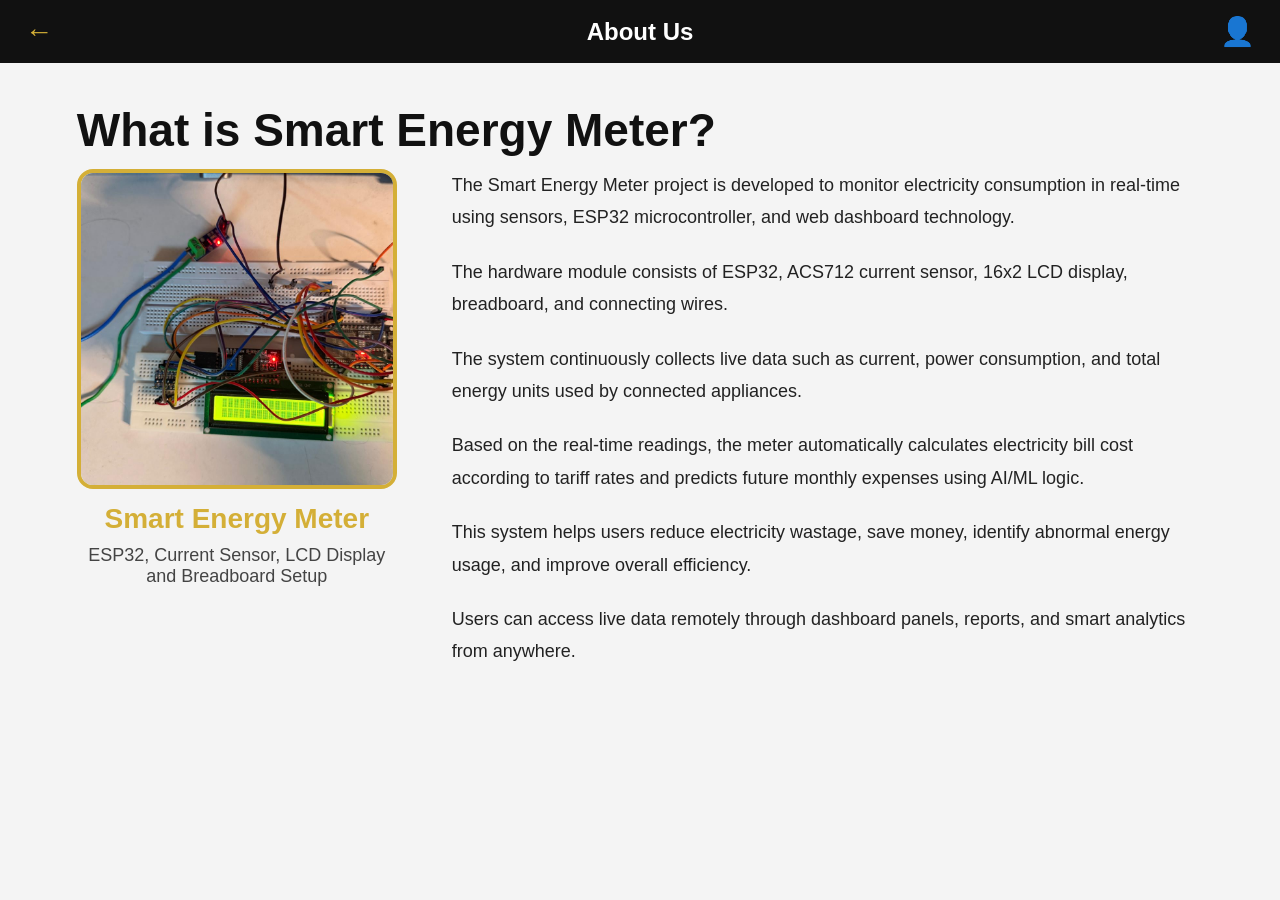
<file: frontend/pages/about.html>
<!DOCTYPE html>
<html>
<head>
  <title>About Us</title>
  <link rel="stylesheet" href="../css/styles.css">
</head>

<body>

<header class="topbar">
  <div class="left">
    <span class="back-btn" onclick="goBack()">←</span>
  </div>

  <div class="center">
    <h1>About Us</h1>
  </div>

  <div class="right">
    <span class="profile-icon">👤</span>
  </div>
</header>

<section class="about-page">

  <div class="about-banner">
    <h2>What is Smart Energy Meter?</h2>
  </div>

  <div class="about-layout">

    <div class="about-left">
      <img src="../images/hardware.jpg" alt="Smart Energy Meter Hardware Module">

      
      
      <h4>Smart Energy Meter</h4>
      <p>ESP32, Current Sensor, LCD Display and Breadboard Setup</p>
    </div>

    <div class="about-right">

      <p>
        The Smart Energy Meter project is developed to monitor electricity
        consumption in real-time using sensors, ESP32 microcontroller,
        and web dashboard technology.
      </p>

      <p>
        The hardware module consists of ESP32, ACS712 current sensor,
        16x2 LCD display, breadboard, and connecting wires.
      </p>

      <p>
        The system continuously collects live data such as current,
        power consumption, and total energy units used by connected appliances.
      </p>

      <p>
        Based on the real-time readings, the meter automatically calculates
        electricity bill cost according to tariff rates and predicts future
        monthly expenses using AI/ML logic.
      </p>

      <p>
        This system helps users reduce electricity wastage, save money,
        identify abnormal energy usage, and improve overall efficiency.
      </p>

      <p>
        Users can access live data remotely through dashboard panels,
        reports, and smart analytics from anywhere.
      </p>

    </div>

  </div>

</section>

<script src="../js/main.js"></script>
</body>
</html>
</file>
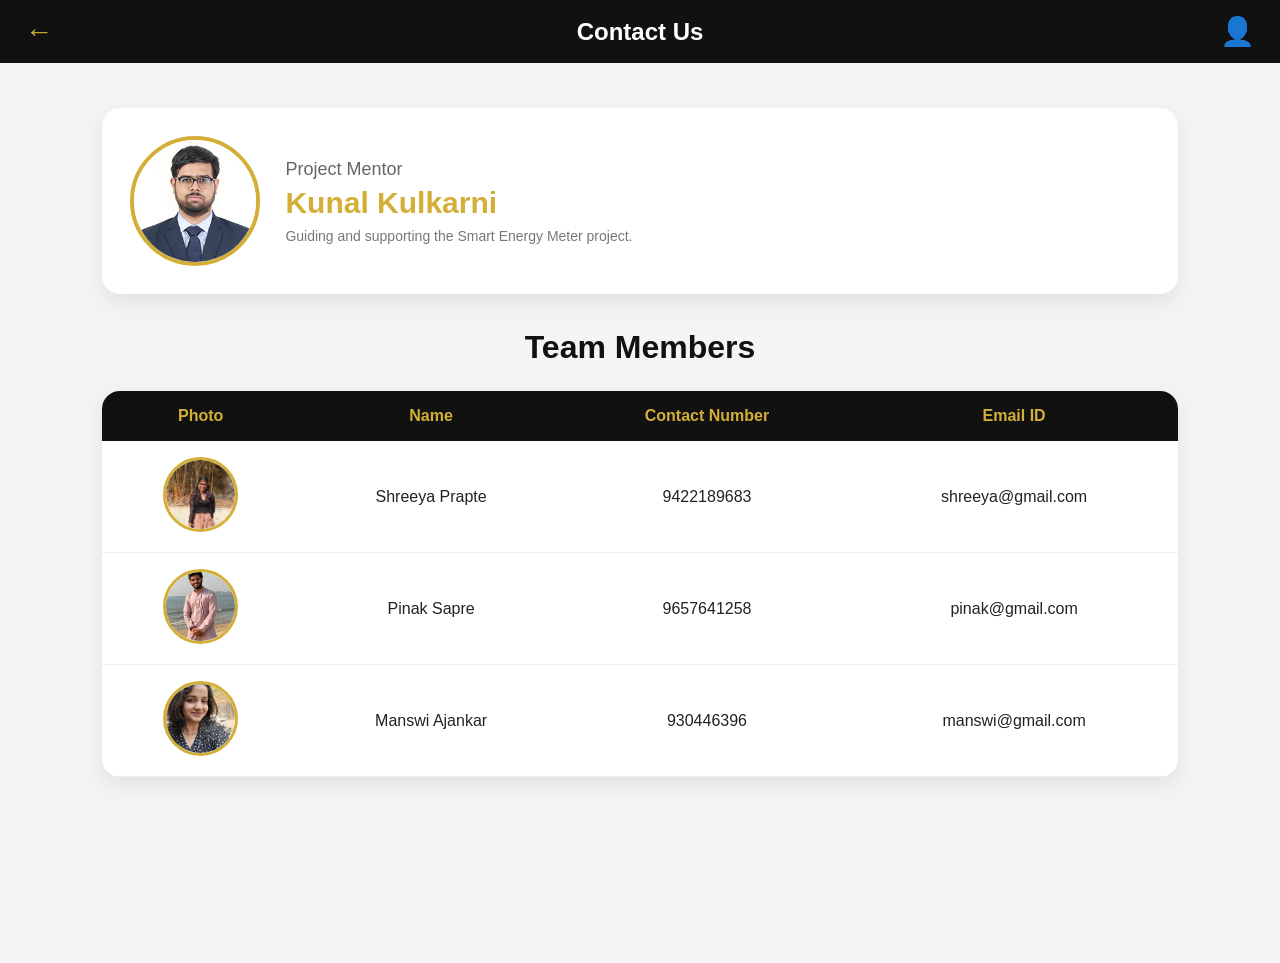
<file: frontend/pages/contact.html>
<!DOCTYPE html>
<html>
<head>
  <title>Contact Us</title>
  <link rel="stylesheet" href="../css/styles.css">
</head>

<body>

<header class="topbar">
  <div class="left">
    <span class="back-btn" onclick="goBack()">←</span>
  </div>

  <div class="center">
    <h1>Contact Us</h1>
  </div>

  <div class="right">
    <span class="profile-icon" onclick="toggleMenu()">👤</span>
  </div>
</header>

<section class="contact-page">

  <div class="mentor-card">
    <img src="../images/guide.jpg" alt="Mentor Photo" class="editable-photo" onclick="changeContactPhoto(this)">
    <div>
      <h2>Project Mentor</h2>
      <h3>Kunal Kulkarni</h3>
      <p>Guiding and supporting the Smart Energy Meter project.</p>
    </div>
  </div>

  <h2 class="section-title">Team Members</h2>

  <table class="team-table">
    <tr>
      <th>Photo</th>
      <th>Name</th>
      <th>Contact Number</th>
      <th>Email ID</th>
    </tr>

    <tr>
      <td>
        <img src="../images/shreeya.jpg" alt="Shreeya Prapte" class="editable-photo" onclick="changeContactPhoto(this)">
      </td>
      <td>Shreeya Prapte</td>
      <td>9422189683</td>
      <td>shreeya@gmail.com</td>
    </tr>

    <tr>
      <td>
        <img src="../images/pinak.jpg" alt="Pinak Sapre" class="editable-photo" onclick="changeContactPhoto(this)">
      </td>
      <td>Pinak Sapre</td>
      <td>9657641258</td>
      <td>pinak@gmail.com</td>
    </tr>

    <tr>
      <td>
        <img src="../images/manswi.jpg" alt="Manswi Ajankar" class="editable-photo" onclick="changeContactPhoto(this)">
      </td>
      <td>Manswi Ajankar</td>
      <td>930446396</td>
      <td>manswi@gmail.com</td>
    </tr>
  </table>

</section>

<script src="../js/main.js"></script>
</body>
</html>
</file>
<file: frontend/css/styles.css>
* {
  margin: 0;
  padding: 0;
  box-sizing: border-box;
}

body {
  font-family: 'Segoe UI', sans-serif;
  background: #f4f4f4;
  color: #222;
  font-size: 16px;
}

/* HEADER */
.topbar {
  display: flex;
  align-items: center;
  justify-content: space-between;
  background: #111;
  color: white;
  padding: 15px 25px;
  position: sticky;
  top: 0;
  z-index: 999;
}

.left,
.right {
  width: 70px;
}

.right {
  text-align: right;
}

.center {
  flex: 1;
  text-align: center;
}

.center h1 {
  font-size: 24px;
  font-weight: 700;
}

.back-btn,
.profile-icon {
  font-size: 28px;
  cursor: pointer;
  color: #d4af37;
}

/* HERO */
.hero {
  background: linear-gradient(135deg, #111, #333);
  color: white;
  text-align: center;
  padding: 80px 20px;
}

.hero h2 {
  font-size: 40px;
  margin-bottom: 15px;
}

.hero p {
  font-size: 18px;
  max-width: 700px;
  margin: auto;
  line-height: 1.6;
}

/* BUTTONS */
.cta-buttons {
  margin-top: 30px;
}

.btn {
  display: inline-block;
  padding: 12px 24px;
  margin: 10px;
  border-radius: 30px;
  text-decoration: none;
  font-weight: bold;
  transition: 0.3s;
}

.primary {
  background: #d4af37;
  color: #111;
}

.secondary {
  border: 2px solid #d4af37;
  color: #d4af37;
}

.btn:hover {
  transform: translateY(-3px);
}

/* FEATURES */
.features {
  padding: 60px 30px;
  text-align: center;
  background: white;
}

.features h2 {
  font-size: 32px;
  margin-bottom: 30px;
}

.grid {
  display: grid;
  grid-template-columns: repeat(auto-fit, minmax(230px, 1fr));
  gap: 25px;
}

.card {
  background: #fff;
  border-radius: 18px;
  padding: 28px;
  box-shadow: 0 8px 18px rgba(0,0,0,0.08);
  transition: 0.3s;
}

.card:hover {
  transform: translateY(-8px);
}

.card h3 {
  color: #111;
  margin-bottom: 12px;
}

/* STATS */
.stats {
  display: flex;
  justify-content: space-around;
  background: #111;
  color: white;
  padding: 45px 20px;
}

.stat-box {
  text-align: center;
}

.stat-box h2 {
  font-size: 34px;
  color: #d4af37;
}

/* FOOTER */
footer {
  background: #222;
  color: white;
  text-align: center;
  padding: 18px;
}

/* SIDEBAR OVERLAY */
.sidebar-overlay {
  display: none;
  position: fixed;
  inset: 0;
  background: rgba(0,0,0,0.45);
  z-index: 998;
}

.sidebar-overlay.active {
  display: block;
}

/* SIDEBAR */
.sidebar {
  position: fixed;
  top: 0;
  right: -390px;
  width: 360px;
  max-width: 90%;
  height: 100%;
  background: white;
  z-index: 999;
  transition: 0.3s ease;
  overflow-y: auto;
  box-shadow: -10px 0 25px rgba(0,0,0,0.25);
}

.sidebar.active {
  right: 0;
}

.sidebar-top {
  background: linear-gradient(135deg, #111, #2f2f2f);
  color: white;
  padding: 25px;
  position: relative;
}

.close-btn {
  position: absolute;
  top: 12px;
  right: 15px;
  background: none;
  border: none;
  color: white;
  font-size: 34px;
  cursor: pointer;
}

.user-box {
  display: flex;
  align-items: center;
  gap: 15px;
  margin-top: 20px;
}

.avatar img {
  width: 75px;
  height: 75px;
  border-radius: 50%;
  border: 3px solid #d4af37;
  object-fit: cover;
}

.user-details h3 {
  font-size: 22px;
  margin-bottom: 6px;
}

.user-details p {
  font-size: 14px;
  color: #ddd;
  margin: 4px 0;
}

.upload-label {
  display: inline-block;
  margin-top: 18px;
  background: #d4af37;
  color: #111;
  padding: 8px 15px;
  border-radius: 25px;
  cursor: pointer;
  font-weight: bold;
}

.upload-label input {
  display: none;
}

.menu-section {
  padding: 22px;
  border-bottom: 1px solid #eee;
}

.menu-section h4 {
  font-size: 18px;
  margin-bottom: 12px;
}

.menu-section a,
.menu-section button {
  display: flex;
  justify-content: space-between;
  width: 100%;
  padding: 14px 0;
  background: none;
  border: none;
  text-decoration: none;
  color: #222;
  font-size: 16px;
  cursor: pointer;
}

.menu-section a:hover,
.menu-section button:hover {
  color: #d4af37;
}

.menu-section span {
  font-size: 24px;
}

/* LANGUAGE */
.language-row {
  display: flex;
  justify-content: space-between;
  align-items: center;
}

.language-row select {
  padding: 7px;
  border-radius: 6px;
}

/* MODAL */
.modal {
  display: none;
  position: fixed;
  inset: 0;
  background: rgba(0,0,0,0.55);
  z-index: 1200;
}

.modal-content {
  background: white;
  width: 360px;
  max-width: 90%;
  margin: 90px auto;
  padding: 25px;
  border-radius: 18px;
  position: relative;
}

.modal-content h2 {
  margin-bottom: 18px;
}

.modal-content input {
  width: 100%;
  padding: 11px;
  margin: 8px 0;
  border-radius: 8px;
  border: 1px solid #ccc;
}

.modal-close {
  position: absolute;
  top: 10px;
  right: 14px;
  background: none;
  border: none;
  font-size: 28px;
  cursor: pointer;
}

.save-btn {
  width: 100%;
  background: #111;
  color: white;
  border: none;
  padding: 12px;
  border-radius: 8px;
  margin-top: 10px;
  cursor: pointer;
}

.save-btn:hover {
  background: #d4af37;
  color: #111;
}

/* CONTACT PAGE */
.contact-page {
  padding: 45px 8%;
  background: #f4f4f4;
  min-height: 100vh;
}

.mentor-card {
  display: flex;
  align-items: center;
  gap: 25px;
  background: white;
  padding: 28px;
  border-radius: 18px;
  box-shadow: 0 8px 22px rgba(0,0,0,0.08);
  margin-bottom: 35px;
}

.mentor-card img {
  width: 130px;
  height: 130px;
  border-radius: 50%;
  object-fit: cover;
  border: 4px solid #d4af37;
}

.mentor-card h2 {
  color: #666;
  font-size: 18px;
  font-weight: 500;
  margin-bottom: 6px;
}

.mentor-card h3 {
  color: #d4af37;
  font-size: 30px;
  font-weight: 700;
  margin-bottom: 8px;
}

.mentor-card p {
  font-size: 14px;
  color: #777;
}

.section-title {
  text-align: center;
  font-size: 32px;
  margin-bottom: 25px;
  color: #111;
}

.team-table {
  width: 100%;
  border-collapse: collapse;
  background: white;
  border-radius: 18px;
  overflow: hidden;
  box-shadow: 0 8px 22px rgba(0,0,0,0.08);
}

.team-table th {
  background: #111;
  color: #d4af37;
  padding: 16px;
  font-size: 16px;
}

.team-table td {
  padding: 16px;
  text-align: center;
  border-bottom: 1px solid #eee;
}

.team-table img {
  width: 75px;
  height: 75px;
  border-radius: 50%;
  object-fit: cover;
  border: 3px solid #d4af37;
}

.team-table tr:hover {
  background: #faf7ef;
}

/* MOBILE */
@media (max-width: 700px) {
  .center h1 {
    font-size: 17px;
  }

  .hero h2 {
    font-size: 28px;
  }

  .stats {
    flex-direction: column;
    gap: 20px;
  }

  .mentor-card {
    flex-direction: column;
    text-align: center;
  }

  .team-table {
    font-size: 14px;
  }

  .team-table img {
    width: 55px;
    height: 55px;
  }
}
.about-page {
  padding: 40px 6%;
}

.about-banner h2 {
  font-size: 46px;
  color: #111;
  margin-bottom: 12px;
}

.about-banner p {
  font-size: 20px;
  color: #555;
  margin-bottom: 45px;   /* one down space */
}

.about-layout {
  display: flex;
  gap: 55px;
  align-items: flex-start;
}

.about-left {
  width: 320px;
  text-align: center;
}

.about-left img {
  width: 100%;
  height: 320px;
  object-fit: cover;
  border-radius: 16px;
  border: 4px solid #d4af37;
}

.about-left h3 {
  margin-top: 18px;
  font-size: 34px;
  color: #111;
}

.about-left h4 {
  font-size: 28px;
  color: #d4af37;
  margin-top: 10px;
}

.about-left p {
  margin-top: 10px;
  font-size: 18px;
  color: #444;
}

.about-right {
  flex: 2;
}

.about-right p {
  font-size: 18px;
  line-height: 1.8;
  margin-bottom: 22px;
  color: #222;
}

@media (max-width: 900px) {
  .about-layout {
    flex-direction: column;
  }

  .about-left {
    width: 100%;
  }

  .about-right p {
    font-size: 14px;
  }

  .about-banner h2 {
    font-size: 34px;
  }
}
/* DASHBOARD PAGE */
.dashboard-page {
  padding: 45px 6%;
  background: #f4f4f4;
  min-height: 100vh;
}

.dashboard-hero {
  background: linear-gradient(135deg, #111, #2f2f2f);
  color: white;
  padding: 35px;
  border-radius: 22px;
  margin-bottom: 35px;
  box-shadow: 0 10px 25px rgba(0,0,0,0.15);
}

.dashboard-hero h2 {
  font-size: 36px;
  color: #d4af37;
  margin-bottom: 10px;
}

.dashboard-hero p {
  font-size: 18px;
  color: #ddd;
}

.dashboard-grid {
  display: grid;
  grid-template-columns: repeat(auto-fit, minmax(230px, 1fr));
  gap: 25px;
}

.dash-card {
  background: white;
  border-radius: 20px;
  padding: 28px;
  box-shadow: 0 8px 22px rgba(0,0,0,0.08);
  transition: 0.3s;
  border-left: 5px solid #d4af37;
}

.dash-card:hover {
  transform: translateY(-6px);
}

.dash-icon {
  font-size: 32px;
  margin-bottom: 12px;
}

.dash-card h3 {
  font-size: 22px;
  color: #111;
  margin-bottom: 8px;
}

.dash-card p {
  font-size: 32px;
  font-weight: 700;
  color: #d4af37;
  margin-bottom: 8px;
}

.dash-card span {
  color: #666;
  font-size: 14px;
}

.highlight {
  background: linear-gradient(135deg, #111, #333);
  color: white;
}

.highlight h3,
.highlight span {
  color: white;
}

.dashboard-lower {
  display: grid;
  grid-template-columns: 1.2fr 1fr;
  gap: 25px;
  margin-top: 35px;
}

.usage-card,
.tips-card {
  background: white;
  padding: 28px;
  border-radius: 20px;
  box-shadow: 0 8px 22px rgba(0,0,0,0.08);
}

.usage-card h3,
.tips-card h3 {
  font-size: 24px;
  margin-bottom: 18px;
  color: #111;
}

.usage-bar {
  width: 100%;
  height: 18px;
  background: #eee;
  border-radius: 30px;
  overflow: hidden;
  margin-bottom: 15px;
}

.usage-fill {
  width: 45%;
  height: 100%;
  background: #d4af37;
  border-radius: 30px;
}

.tips-card ul {
  padding-left: 20px;
}

.tips-card li {
  margin-bottom: 12px;
  line-height: 1.5;
}

@media (max-width: 800px) {
  .dashboard-lower {
    grid-template-columns: 1fr;
  }

  .dashboard-hero h2 {
    font-size: 28px;
  }

  .dash-card p {
    font-size: 26px;
  }
}
.graph-card {
  background: white;
  margin-top: 25px;
  padding: 22px;
  border-radius: 18px;
  box-shadow: 0 8px 22px rgba(0,0,0,0.08);
}

.graph-card h3 {
  font-size: 22px;
  color: #111;
  margin-bottom: 5px;
}

.graph-card p {
  color: #666;
  margin-bottom: 15px;
}

.graph-card canvas {
  width: 100% !important;
  max-height: 320px;
}
.graph-card {
  height: 420px;
}

.graph-card canvas {
  height: 320px !important;
}
</file>
